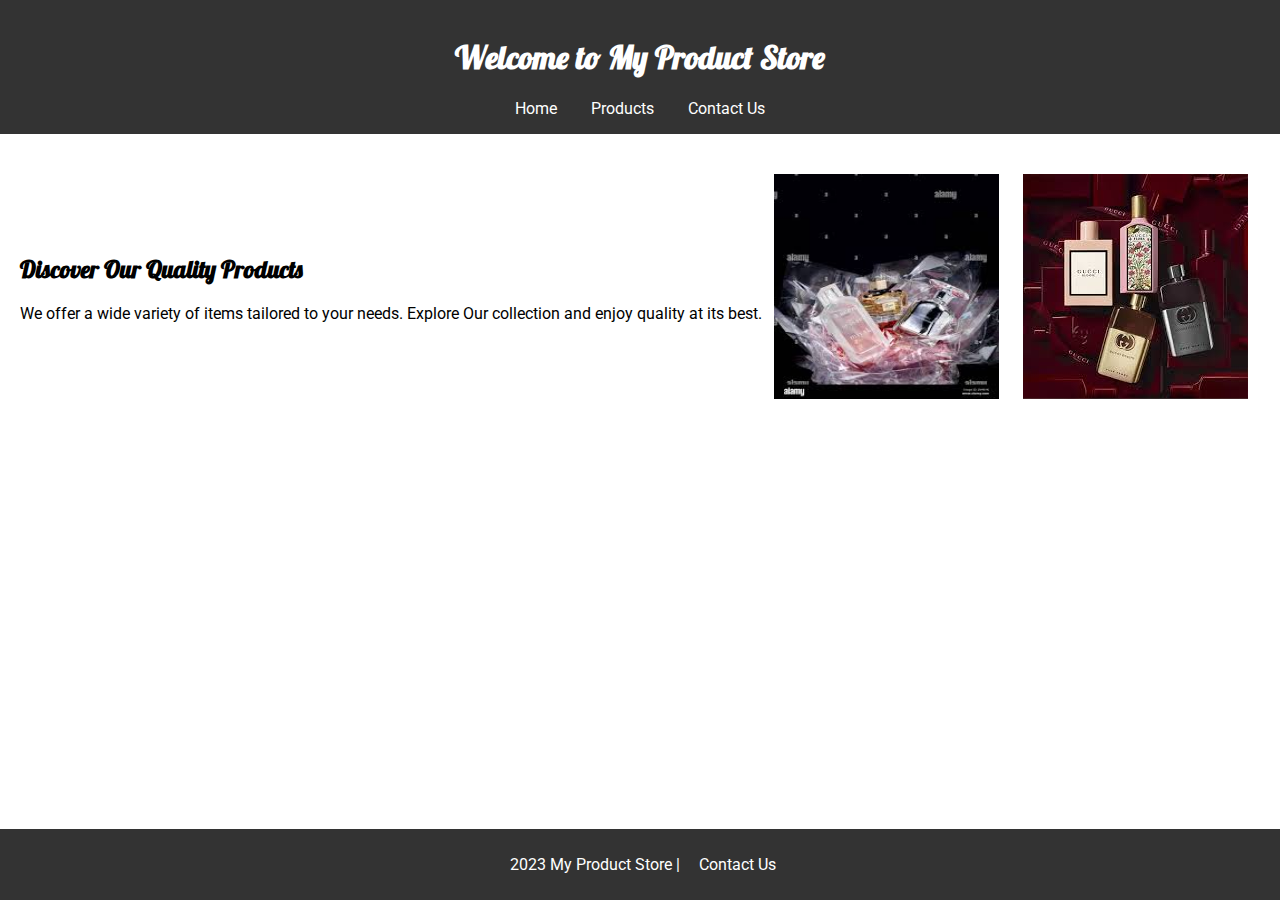
<file: index.html>
<!DOCTYPE html>
<html lang="en">
<head>
    <meta charset="UTF-8">
    <meta name="viewport" content="width=device-width, initial-scale=1.0">
    <title>Home - My Product</title>
    <link rel="stylesheet" href="Css/homePage.css">
    <link href="https://fonts.googleapis.com/css2?family=Roboto:wght@400;700&family=Lobster&display=swap" rel="stylesheet">
</head>
<body>
    <!-- Syed Yeasin Mahdi, ID: 1821676 -->
     <header>
        <h1>Welcome to My Product Store</h1>
        <nav>
            <a href="index.html">Home</a>
            <a href="products.html">Products</a>
            <a href="contact.html">Contact Us</a>
        </nav>
     </header>

     <div class="container home-content">
        <div>
            <h2>Discover Our Quality Products</h2>
            <p>We offer a wide variety of items tailored to your needs. Explore Our collection and enjoy quality at its best.</p>
        </div>
        <img src="Images/home1.jpeg" alt="perfume" class="page-image">
        <img src="Images/home2.jpeg" alt="perfume" class="page-image">
    </div>

    <footer>
        <p> 2023 My Product Store | <a href="contact.html">Contact Us</a> </p>
    </footer>
</body>
</html>
</file>
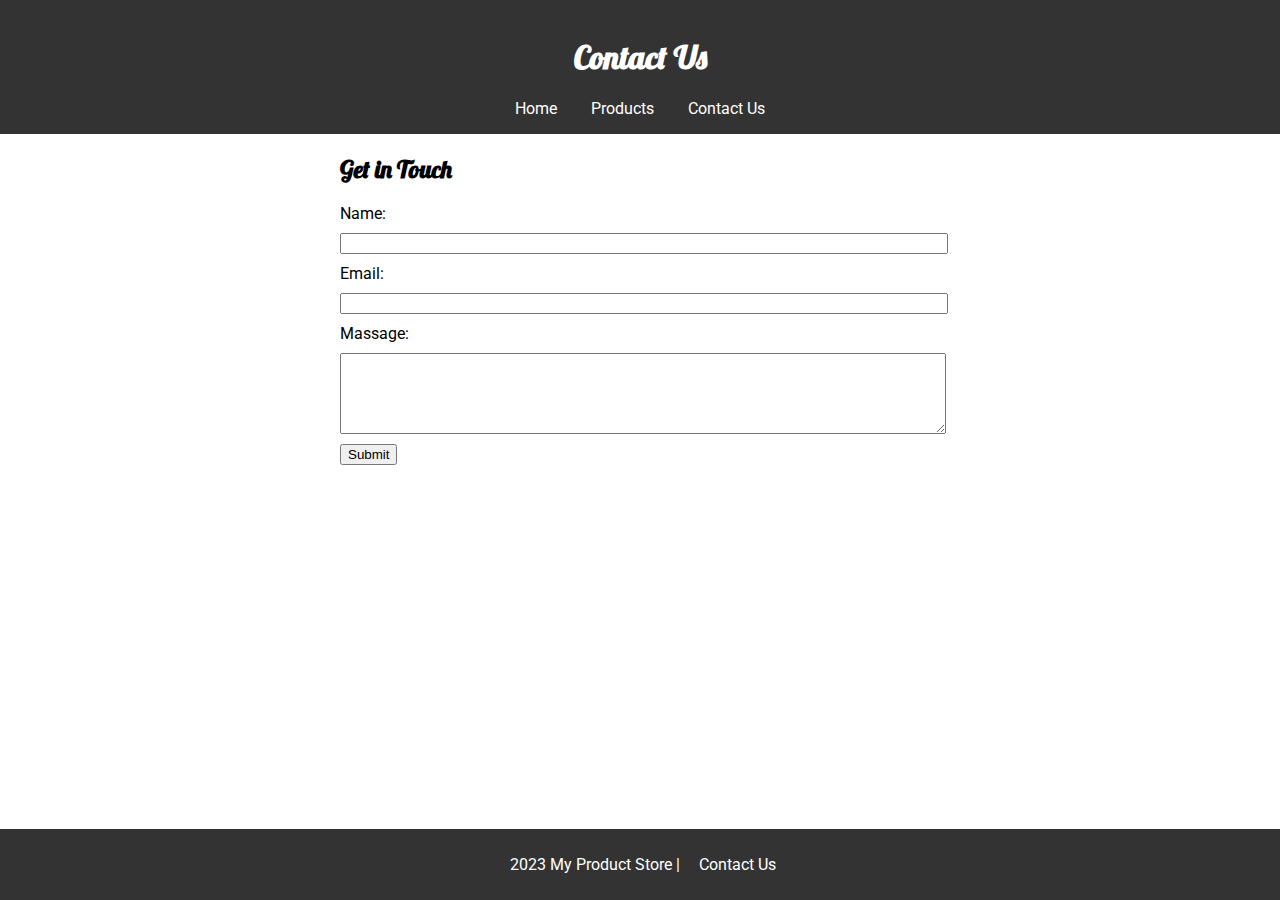
<file: contact.html>
<!DOCTYPE html>
<html lang="en">
<head>
    <meta charset="UTF-8">
    <meta name="viewport" content="width=device-width, initial-scale=1.0">
    <title>Contact Us - My Product Store</title>
    <link rel="stylesheet" href="Css/contact.css">
    <link href="https://fonts.googleapis.com/css2?family=Roboto:wght@400;700&family=Lobster&display=swap" rel="stylesheet">
</head>
<body>
    <!-- Syed Yeasin Mahdi, ID: 1821676 -->
    <header>
        <h1>Contact Us</h1>
        <nav>
            <a href="index.html">Home</a>
            <a href="products.html">Products</a>
            <a href="contact.html">Contact Us</a>
        </nav>
    </header>

    <div class="container contact-form">
        <h2>Get in Touch</h2>
        <form>
            <label for="name">Name:</label>
            <input type="text" id="name" name="name" required>

            <label for="email">Email:</label>
            <input type="email" id="email" name="email" required>

            <label for="message">Massage:</label>
            <textarea name="message" id="message" rows="5" required></textarea>

            <button type="submit">Submit</button>
        </form>
    </div>

    <footer>
        <p> 2023 My Product Store | <a href="contact.html">Contact Us</a> </p>
    </footer>
</body>
</html>
</file>
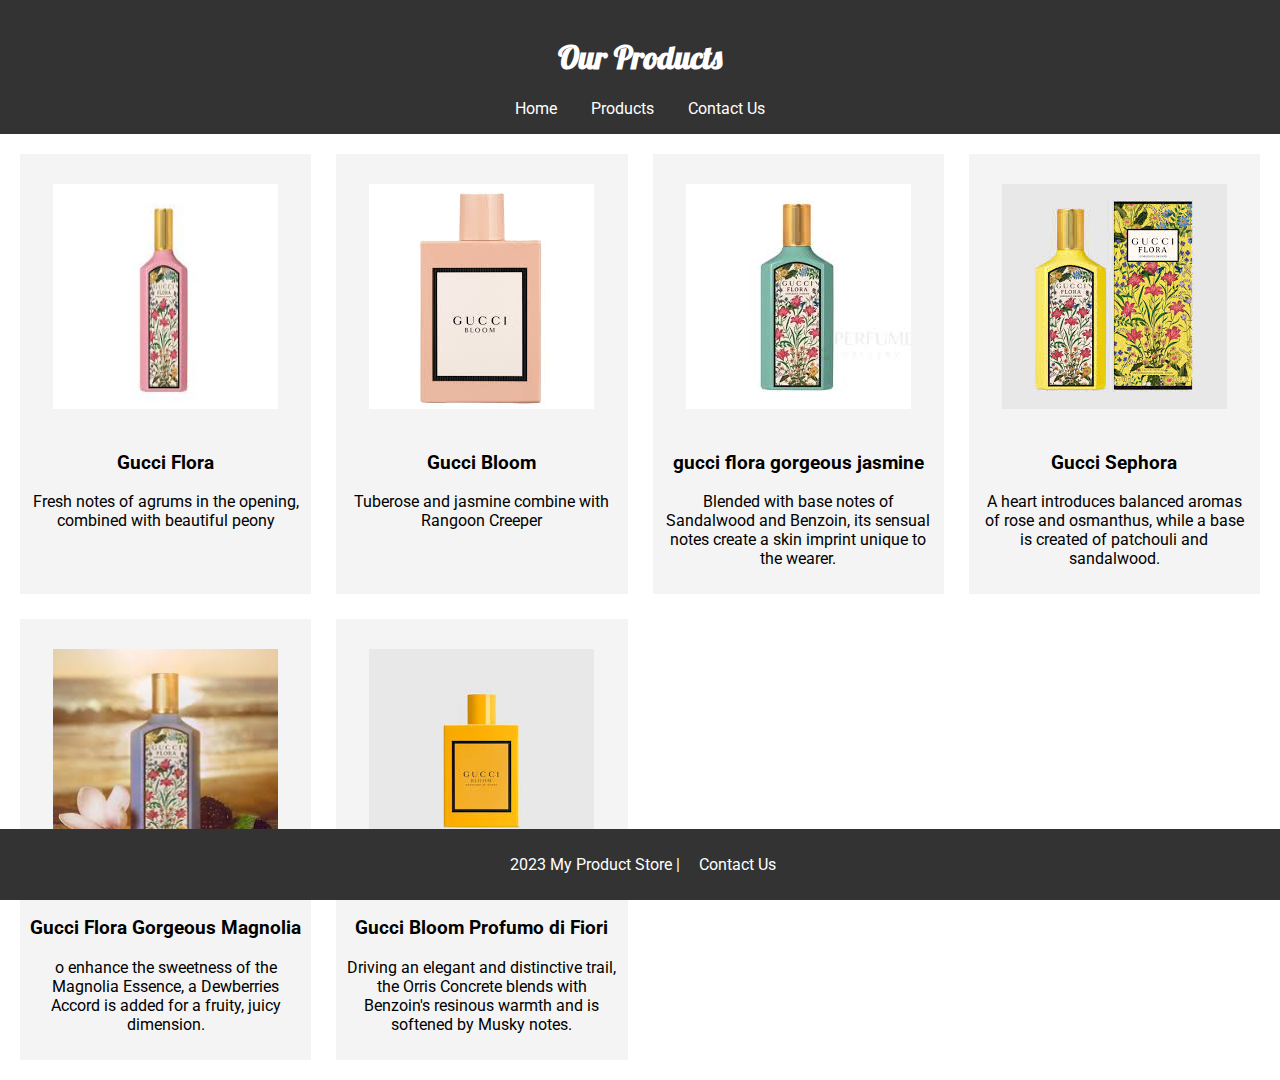
<file: products.html>
<!DOCTYPE html>
<html lang="en">
<head>
    <meta charset="UTF-8">
    <meta name="viewport" content="width=device-width, initial-scale=1.0">
    <title>Products - My Product Store</title>
    <link rel="stylesheet" href="Css/products.css">
    <link href="https://fonts.googleapis.com/css2?family=Roboto:wght@400;700&family=Lobster&display=swap" rel="stylesheet">
</head>
<body>
    <!-- Syed Yeasin Mahdi, ID: 1821676 -->
    <header>
        <h1>Our Products</h1>
        <nav>
            <a href="index.html">Home</a>
            <a href="products.html">Products</a>
            <a href="contact.html">Contact Us</a>
        </nav>
    </header>

    <div class="container products-grid">
        <div class="product-card">
            <img src="Images/product1.jpeg" alt="product 1" class="page-image">
            <h3>Gucci Flora</h3>
            <p>Fresh notes of agrums in the opening, combined with beautiful peony</p>
        </div>
        <div class="product-card">
            <img src="Images/product2.jpeg" alt="product 2" class="page-image">
            <h3>Gucci Bloom</h3>
            <p>Tuberose and jasmine combine with Rangoon Creeper</p>
        </div>
        <div class="product-card">
            <img src="Images/product3.jpeg" alt="product 3" class="page-image">
            <h3>gucci flora gorgeous jasmine</h3>
            <p> Blended with base notes of Sandalwood and Benzoin, its sensual notes create a skin imprint unique to the wearer.</p>
        </div>
        <div class="product-card">
            <img src="Images/product4.jpeg" alt="product 4" class="page-image">
            <h3>Gucci Sephora</h3>
            <p>A heart introduces balanced aromas of rose and osmanthus, while a base is created of patchouli and sandalwood.
            </p>
        </div>
        <div class="product-card">
            <img src="Images/product5.jpeg" alt="product 5" class="page-image">
            <h3>Gucci Flora Gorgeous Magnolia</h3>
            <p>o enhance the sweetness of the Magnolia Essence, a Dewberries Accord is added for a fruity, juicy dimension.</p>
        </div>
        <div class="product-card">
            <img src="Images/product6.jpeg" alt="product 6" class="page-image">
            <h3>Gucci Bloom Profumo di Fiori</h3>
            <p>Driving an elegant and distinctive trail, the Orris Concrete blends with Benzoin's resinous warmth and is softened by Musky notes.</p>
        </div>
    </div>

    <footer>
        <p> 2023 My Product Store | <a href="contact.html">Contact Us</a> </p>
    </footer>
</body>
</html>
</file>
<file: Css/homePage.css>
body {
    font-family: 'Roboto', sans-serif;
    margin: 0;
    padding: 0;
}

header, footer {
    background-color: #333;
    color: #fff;
    text-align: center;
    padding: 1em;
}

header nav a, footer a {
    color: #fff;
    margin: 0 15px;
    text-decoration: none;
}

header nav a:hover {
    color: #9b9696;
}

h1, h2 {
    font-family: 'Lobster', cursive;
}

.container {
    padding: 20px;
}

.home-content {
    display: flex;
    justify-content: space-around;
    align-items: center;
    flex-wrap: wrap;
}

.page-image{
    margin: 20px auto;
    width: 225px;
    height: 225px;
}

footer{
    padding: 10px;
    text-align: center;
    position: fixed;
    bottom: 0;
    width: 100%;
}
</file>
<file: Css/contact.css>
body {
    font-family: 'Roboto', sans-serif;
    margin: 0;
    padding: 0;
}

header, footer {
    background-color: #333;
    color: #fff;
    text-align: center;
    padding: 1em;
}

header nav a, footer a {
    color: #fff;
    margin: 0 15px;
    text-decoration: none;
}

header nav a:hover {
    color: #ddd;
}

h1, h2 {
    font-family: 'Lobster', cursive;
}

.contact-form{
    max-width: 600px;
    margin: auto;
}

.contact-form label, .contact-form input, .contact-form textarea{
    display: block;
    width: 100%;
    margin-bottom: 10px;
}

footer{
    padding: 10px;
    text-align: center;
    position: fixed;
    bottom: 0;
    width: 100%;
}
</file>
<file: Css/products.css>
body {
    font-family: 'Roboto', sans-serif;
    margin: 0;
    padding: 0;
}

header, footer{
    background-color: #333;
    color: #fff;
    text-align: center;
    padding: 1em;
}

header nav a, footer a {
    color: #fff;
    margin: 0 15px;
    text-decoration: none;
}

header nav a:hover {
    color: #ddd;
}

h1, h2 {
    font-family: 'Lobster', cursive;
}

.container{
    padding: 20px;
}

.products-grid{
    display: grid;
    grid-template-columns: repeat(auto-fill, minmax(250px, 1fr));
    gap: 25px;
}

.product-card{
    background: #f4f4f4;
    padding: 10px;
    text-align: center;
}

.page-image{
    margin: 20px auto;
    width: 225px;
    height: 225px;
}

footer{
    padding: 10px;
    text-align: center;
    position: fixed;
    bottom: 0;
    width: 100%;
}
</file>
